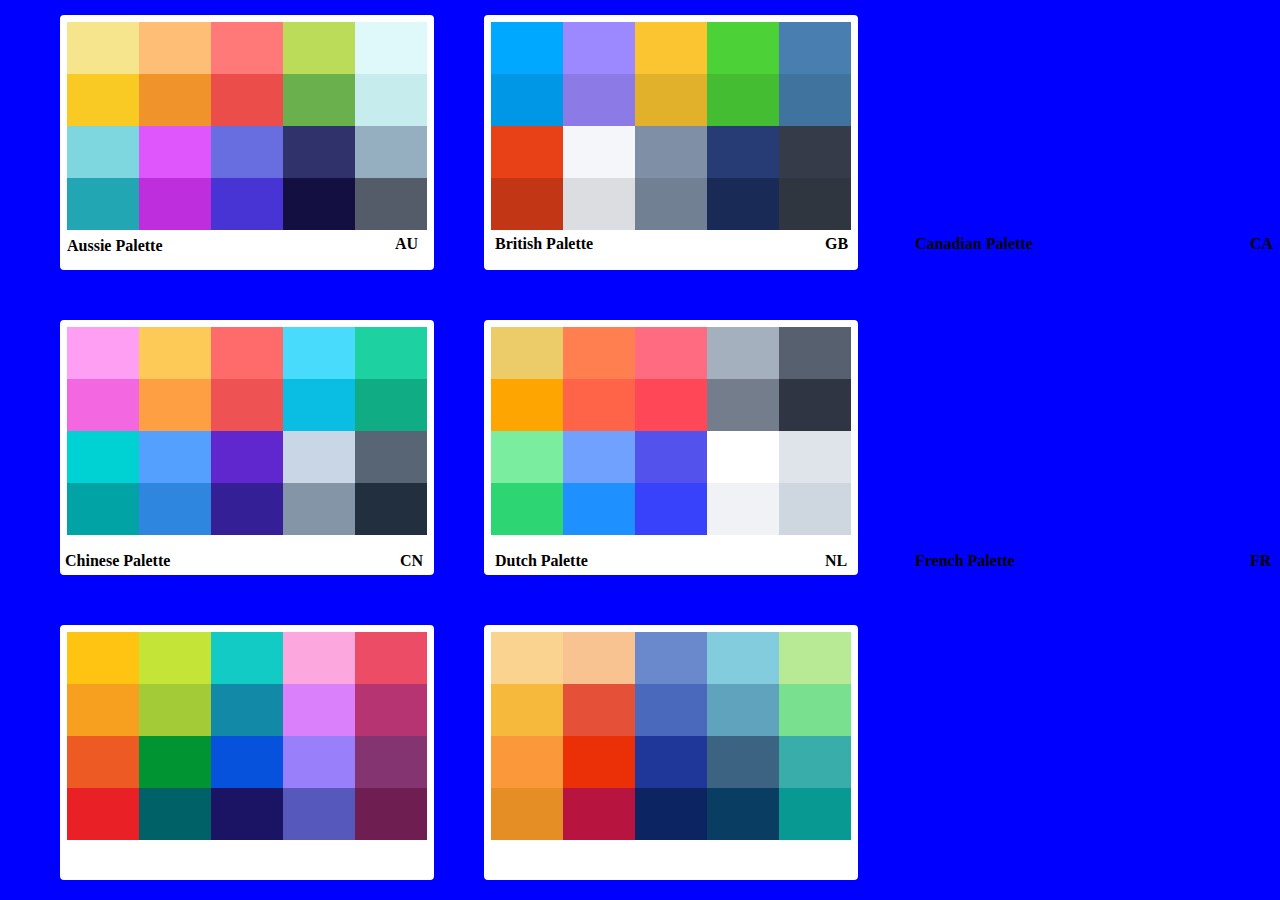
<file: index.html>
<!DOCTYPE html>
<html lang="en">

<head>
    <meta charset="UTF-8">
    <meta name="viewport" content="width=device-width, initial-scale=1.0">
    <title>Document</title>
    <link rel="stylesheet" href="style.css">
</head>

<body>
    <span class="A">Aussie Palette</span>
    <span class="a">AU</span>
    <span class="B">British Palette</span>
    <span class="b">GB</span>
    <span class="C">Canadian Palette</span>
    <span class="c">CA</span>
    <span class="D">Chinese Palette</span>
    <span class="d">CN</span>
    <span class="E">Dutch Palette</span>
    <span class="e">NL</span>
    <span class="F">French Palette</span>
    <span class="f">FR</span>
    <div class="main1">
        <a href="border.html">
            <div class="box1"></div>
        </a>
        <a href="border.html">
            <div class="box2"></div>
        </a>
        <a href="border.html">
            <div class="box3"></div>
        </a>
        <a href="border.html">
            <div class="box4"></div>
        </a>
        <a href="border.html">
            <div class="box5"></div>
        </a>
        <a href="border.html">
            <div class="box6"></div>
        </a>
        <a href="border.html">
            <div class="box7"></div>
        </a>
        <a href="border.html">
            <div class="box8"></div>
        </a>
        <a href="border.html">
            <div class="box9"></div>
        </a>
        <a href="border.html">
            <div class="box10"></div>
        </a>
        <a href="border.html">
            <div class="box11"></div>
        </a>
        <a href="border.html">
            <div class="box12"></div>
        </a>
        <a href="border.html">
            <div class="box13"></div>
        </a>
        <a href="border.html">
            <div class="box14"></div>
        </a>
        <a href="border.html">
            <div class="box15"></div>
        </a>
        <a href="border.html">
            <div class="box16"></div>
        </a>
        <a href="border.html">
            <div class="box17"></div>
        </a>
        <a href="border.html">
            <div class="box18"></div>
        </a>
        <a href="border.html">
            <div class="box19"></div>
        </a>
        <a href="border.html">
            <div class="box20"></div>
        </a>
    </div>

    <div class="main2">
        <a href="box2.html">
            <div class="box1"></div>
        </a>
        <a href="box2.html">
            <div class="box2"></div>
        </a>
        <a href="box2.html">
            <div class="box3"></div>
        </a>
        <a href="box2.html">
            <div class="box4"></div>
        </a>
        <a href="box2.html">
            <div class="box5"></div>
        </a>
        <a href="box2.html">
            <div class="box6"></div>
        </a>
        <a href="box2.html">
            <div class="box7"></div>
        </a>
        <a href="box2.html">
            <div class="box8"></div>
        </a>
        <a href="box2.html">
            <div class="box9"></div>
        </a>
        <a href="box2.html">
            <div class="box10"></div>
        </a>
        <a href="box2.html">
            <div class="box11"></div>
        </a>
        <a href="box2.html">
            <div class="box12"></div>
        </a>
        <a href="box2.html">
            <div class="box13"></div>
        </a>
        <a href="box2.html">
            <div class="box14"></div>
        </a>
        <a href="box2.html">
            <div class="box15"></div>
        </a>
        <a href="box2.html">
            <div class="box16"></div>
        </a>
        <a href="box2.html">
            <div class="box17"></div>
        </a>
        <a href="box2.html">
            <div class="box18"></div>
        </a>
        <a href="box2.html">
            <div class="box19"></div>
        </a>
        <a href="box2.html">
            <div class="box20"></div>
        </a>
    </div>
    <div class="main3">
        <a href="box3.html">
            <div class="box1"></div>
        </a>
        <a href="box3.html">
            <div class="box2"></div>
        </a>
        <a href="box3.html">
            <div class="box3"></div>
        </a>
        <a href="box3.html">
            <div class="box4"></div>
        </a>
        <a href="box3.html">
            <div class="box5"></div>
        </a>
        <a href="box3.html">
            <div class="box6"></div>
        </a>
        <a href="box3.html">
            <div class="box7"></div>
        </a>
        <a href="box3.html">
            <div class="box8"></div>
        </a>
        <a href="box3.html">
            <div class="box9"></div>
        </a>
        <a href="box3.html">
            <div class="box10"></div>
        </a>
        <a href="box3.html">
            <div class="box11"></div>
        </a>
        <a href="box3.html">
            <div class="box12"></div>
        </a>
        <a href="box3.html">
            <div class="box13"></div>
        </a>
        <a href="box3.html">
            <div class="box14"></div>
        </a>
        <a href="box3.html">
            <div class="box15"></div>
        </a>
        <a href="box3.html">
            <div class="box16"></div>
        </a>
        <a href="box3.html">
            <div class="box17"></div>
        </a>
        <a href="box3.html">
            <div class="box18"></div>
        </a>
        <a href="box3.html">
            <div class="box19"></div>
        </a>
        <a href="box3.html">
            <div class="box20"></div>
        </a>
    </div>
    <div class="main4">

        <a href="box4.html">
            <div class="box1"></div>
        </a>

        <a href="box4.html">
            <div class="box2"></div>
        </a>

        <a href="box4.html">
            <div class="box3"></div>
        </a>

        <a href="box4.html">
            <div class="box4"></div>
        </a>

        <a href="box4.html">
            <div class="box5"></div>
        </a>

        <a href="box4.html">
            <div class="box6"></div>
        </a>

        <a href="box4.html">
            <div class="box7"></div>
        </a>

        <a href="box4.html">
            <div class="box8"></div>
        </a>

        <a href="box4.html">
            <div class="box9"></div>
        </a>

        <a href="box4.html">
            <div class="box10"></div>
        </a>

        <a href="box4.html">
            <div class="box11"></div>
        </a>

        <a href="box4.html">
            <div class="box12"></div>
        </a>

        <a href="box4.html">
            <div class="box13"></div>
        </a>

        <a href="box4.html">
            <div class="box14"></div>
        </a>

        <a href="box4.html">
            <div class="box15"></div>
        </a>

        <a href="box4.html">
            <div class="box16"></div>
        </a>

        <a href="box4.html">
            <div class="box17"></div>
        </a>

        <a href="box4.html">
            <div class="box18"></div>
        </a>

        <a href="box4.html">
            <div class="box19"></div>
        </a>

        <a href="box4.html">
            <div class="box20"></div>
        </a>
    </div>
    <div class="main5">
        <a href="box5.html">
            <div class="box1"></div>
        </a>
        <a href="box5.html">
            <div class="box2"></div>
        </a>
        <a href="box5.html">
            <div class="box3"></div>
        </a>
        <a href="box5.html">
            <div class="box4"></div>
        </a>
        <a href="box5.html">
            <div class="box5"></div>
        </a>
        <a href="box5.html">
            <div class="box6"></div>
        </a>
        <a href="box5.html">
            <div class="box7"></div>
        </a>
        <a href="box5.html">
            <div class="box8"></div>
        </a>
        <a href="box5.html">
            <div class="box9"></div>
        </a>
        <a href="box5.html">
            <div class="box10"></div>
        </a>
        <a href="box5.html">
            <div class="box11"></div>
        </a>
        <a href="box5.html">
            <div class="box12"></div>
        </a>
        <a href="box5.html">
            <div class="box13"></div>
        </a>
        <a href="box5.html">
            <div class="box14"></div>
        </a>
        <a href="box5.html">
            <div class="box15"></div>
        </a>
        <a href="box5.html">
            <div class="box16"></div>
        </a>
        <a href="box5.html">
            <div class="box17"></div>
        </a>
        <a href="box5.html">
            <div class="box18"></div>
        </a>
        <a href="box5.html">
            <div class="box19"></div>
        </a>
        <a href="box5.html">
            <div class="box20"></div>
        </a>
    </div>
    <div class="main6">
        <a href="box6.html">
            <div class="box1"></div>
        </a>
        <a href="box6.html">
            <div class="box2"></div>
        </a>
        <a href="box6.html">
            <div class="box3"></div>
        </a>
        <a href="box6.html">
            <div class="box4"></div>
        </a>
        <a href="box6.html">
            <div class="box5"></div>
        </a>
        <a href="box6.html">
            <div class="box6"></div>
        </a>
        <a href="box6.html">
            <div class="box7"></div>
        </a>
        <a href="box6.html">
            <div class="box8"></div>
        </a>
        <a href="box6.html">
            <div class="box9"></div>
        </a>
        <a href="box6.html">
            <div class="box10"></div>
        </a>
        <a href="box6.html">
            <div class="box11"></div>
        </a>
        <a href="box6.html">
            <div class="box12"></div>
        </a>
        <a href="box6.html">
            <div class="box13"></div>
        </a>
        <a href="box6.html">
            <div class="box14"></div>
        </a>
        <a href="box6.html">
            <div class="box15"></div>
        </a>
        <a href="box6.html">
            <div class="box16"></div>
        </a>
        <a href="box6.html">
            <div class="box17"></div>
        </a>
        <a href="box6.html">
            <div class="box18"></div>
        </a>
        <a href="box6.html">
            <div class="box19"></div>
        </a>
        <a href="box6.html">
            <div class="box20"></div>
        </a>
    </div>
</body>

</html>
</file>
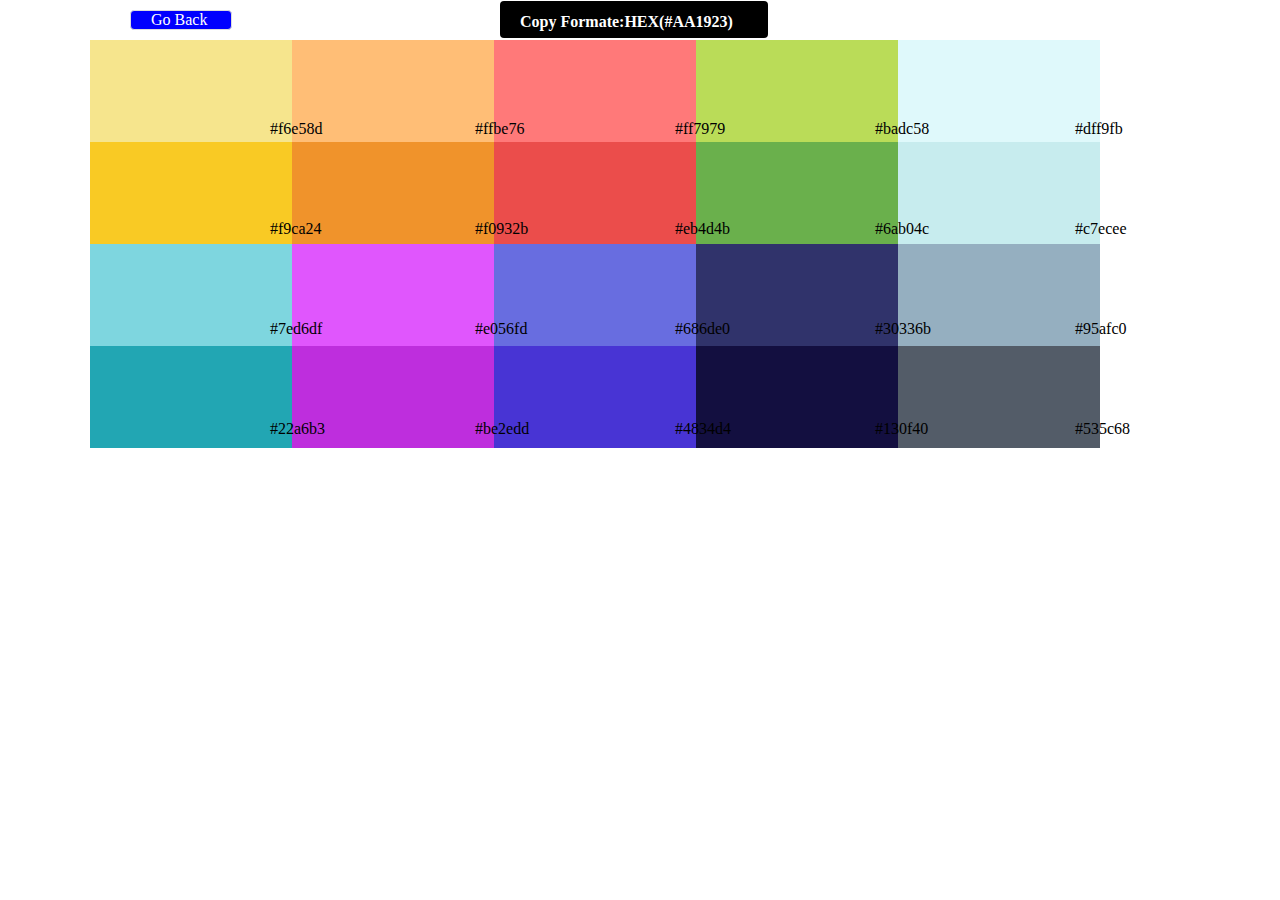
<file: border.html>
<!DOCTYPE html>
<html lang="en">

<head>
    <meta charset="UTF-8">
    <meta name="viewport" content="width=device-width, initial-scale=1.0">
    <title>Document</title>
    <link rel="stylesheet" href="border.css">

</head>

<body>
    <div class="main">
        <span>Copy Formate:HEX(#AA1923) <span>
    </div>
    <span class="h1">#f6e58d</span>
    <span class="h2">#ffbe76</span>
    <span class="h3">#ff7979 </span>
    <span class="h4">#badc58 </span>
    <span class="h5">#dff9fb</span>
    <span class="h6">#f9ca24 </span>
    <span class="h7">#f0932b</span>
    <span class="h8">#eb4d4b</span>
    <span class="h9">#6ab04c</span>
    <span class="h10">#c7ecee</span>
    <span class="h11">#7ed6df</span>
    <span class="h12">#e056fd </span>
    <span class="h13">#686de0</span>
    <span class="h14">#30336b </span>
    <span class="h15">#95afc0 </span>
    <span class="h16">#22a6b3</span>
    <span class="h17">#be2edd</span>
    <span class="h18">#4834d4 </span>
    <span class="h19">#130f40</span>
    <span class="h20">#535c68 </span>



























    <a href="index.html">Go Back</a>
    <div class="main1">
        <div class="A"></div>
        <div class="B"></div>
        <div class="C"></div>
        <div class="D"></div>
        <div class="E"></div>
        <div class="F"></div>
        <div class="G"></div>
        <div class="H"></div>
        <div class="I"></div>
        <div class="J"></div>
        <div class="K"></div>
        <div class="L"></div>
        <div class="M"></div>
        <div class="N"></div>
        <div class="O"></div>
        <div class="P"></div>
        <div class="Q"></div>
        <div class="R"></div>
        <div class="S"></div>
        <div class="T"></div>
    </div>



</body>

</html>
</file>
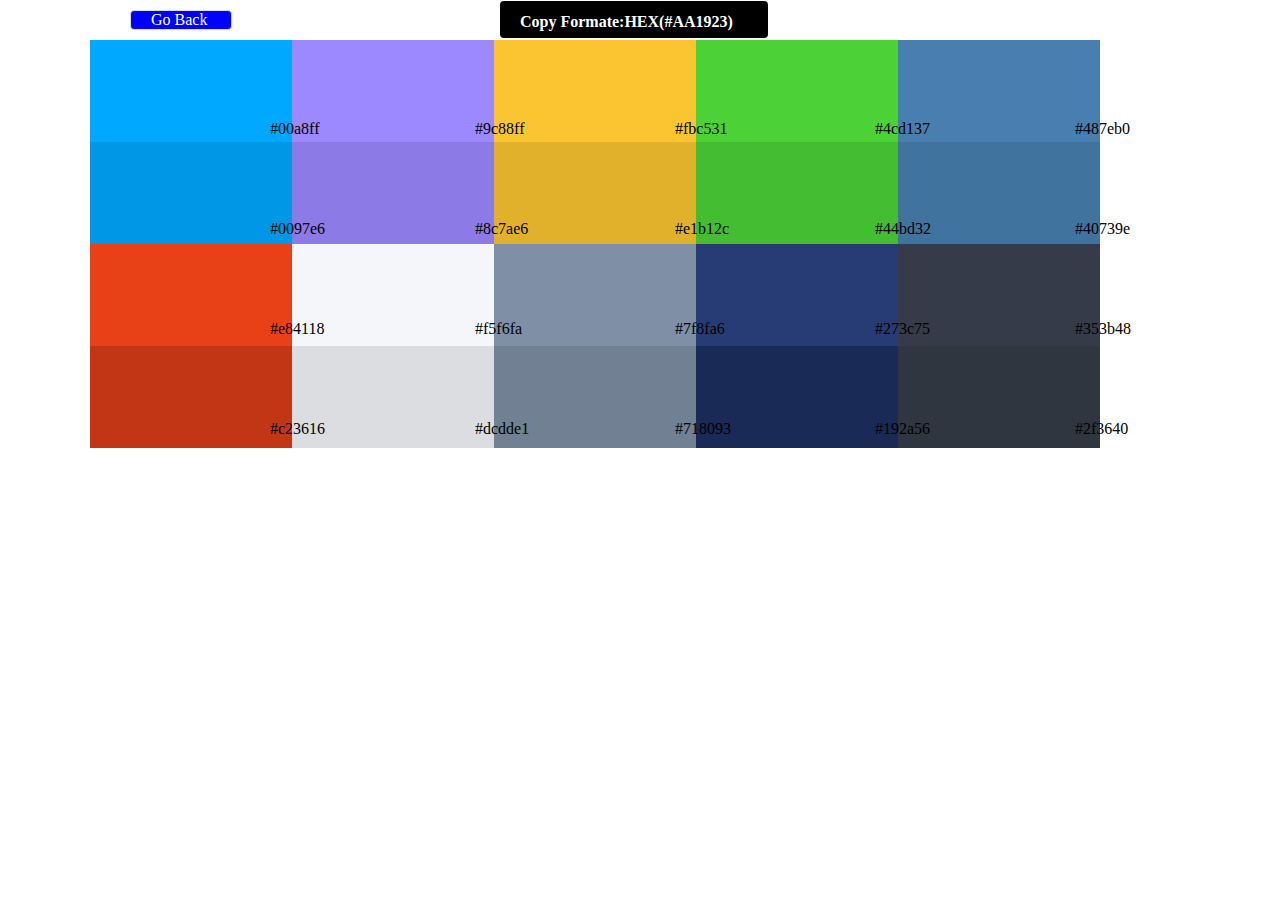
<file: box2.html>
<!DOCTYPE html>
<html lang="en">

<head>
    <meta charset="UTF-8">
    <meta name="viewport" content="width=device-width, initial-scale=1.0">
    <title>Document</title>
    <link rel="stylesheet" href="box2.css">
</head>

<body>

    <div class="main">
        <span>Copy Formate:HEX(#AA1923) <span>
    </div>



    <span class="h1"> #00a8ff</span>
    <span class="h2"> #9c88ff</span>
    <span class="h3"> #fbc531 </span>
    <span class="h4"> #4cd137 </span>
    <span class="h5">#487eb0 </span>
    <span class="h6"> #0097e6</span>
    <span class="h7"> #8c7ae6</span>
    <span class="h8"> #e1b12c</span>
    <span class="h9">#44bd32 </span>
    <span class="h10"> #40739e </span>
    <span class="h11"> #e84118</span>
    <span class="h12"> #f5f6fa </span>
    <span class="h13"> #7f8fa6</span>
    <span class="h14"> #273c75 </span>
    <span class="h15">#353b48 </span>
    <span class="h16">#c23616 </span>
    <span class="h17">#dcdde1 </span>
    <span class="h18">#718093 </span>
    <span class="h19">#192a56 </span>
    <span class="h20"> #2f3640 </span>



    <a href="index.html">Go Back</a>
    <div class="main1">
        <div class="A"></div>
        <div class="B"></div>
        <div class="C"></div>
        <div class="D"></div>
        <div class="E"></div>
        <div class="F"></div>
        <div class="G"></div>
        <div class="H"></div>
        <div class="I"></div>
        <div class="J"></div>
        <div class="K"></div>
        <div class="L"></div>
        <div class="M"></div>
        <div class="N"></div>
        <div class="O"></div>
        <div class="P"></div>
        <div class="Q"></div>
        <div class="R"></div>
        <div class="S"></div>
        <div class="T"></div>
    </div>


</body>

</html>
</file>
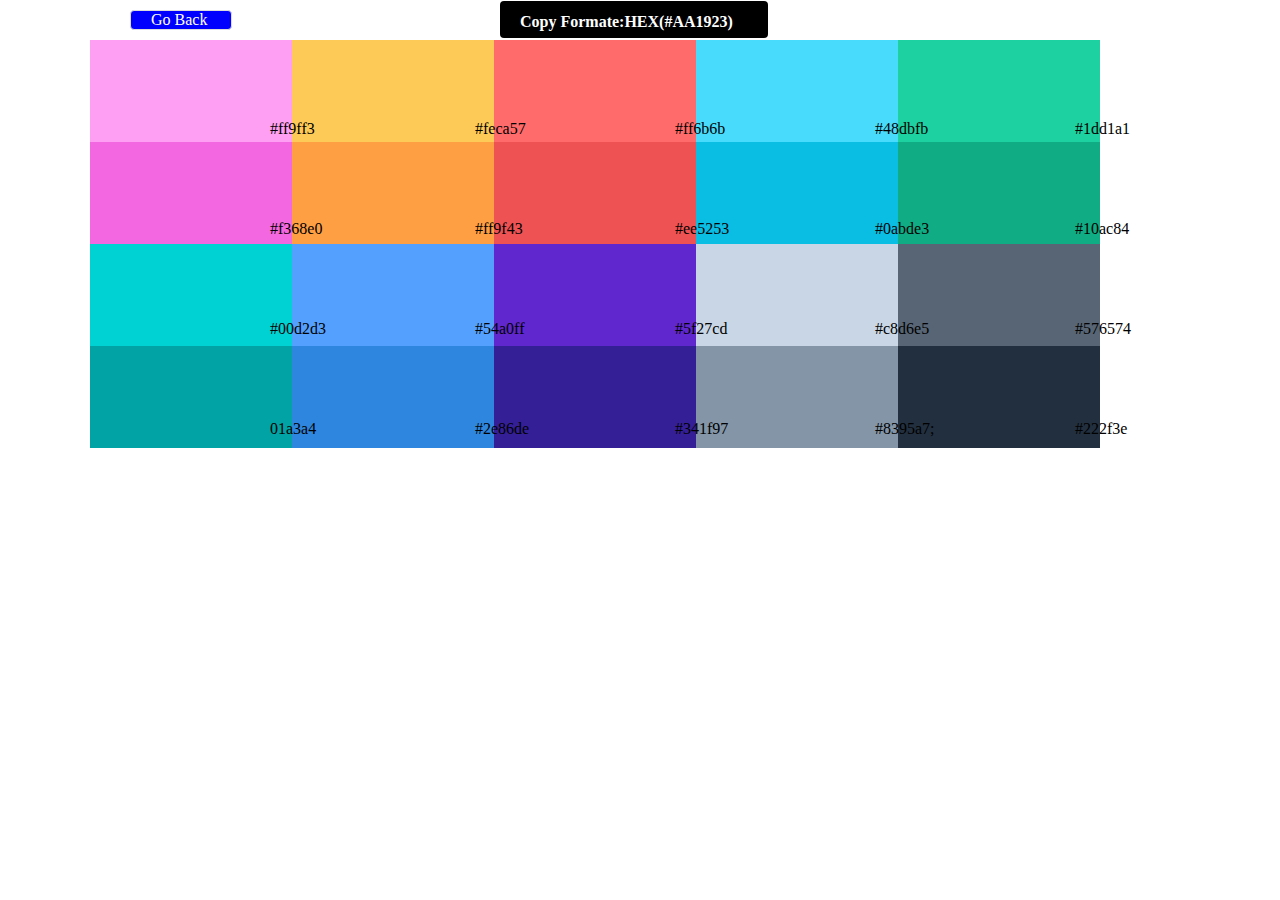
<file: box3.html>
<!DOCTYPE html>
<html lang="en">

<head>
    <meta charset="UTF-8">
    <meta name="viewport" content="width=device-width, initial-scale=1.0">
    <title>Document</title>
    <link rel="stylesheet" href="box3.css">
</head>

<body>
    <div class="main">
        <span>Copy Formate:HEX(#AA1923) <span>
    </div>



    <span class="h1"> #ff9ff3</span>
    <span class="h2">#feca57 </span>
    <span class="h3">#ff6b6b </span>
    <span class="h4"> #48dbfb </span>
    <span class="h5">#1dd1a1 </span>
    <span class="h6">#f368e0 </span>
    <span class="h7">#ff9f43 </span>
    <span class="h8"> #ee5253 </span>
    <span class="h9"> #0abde3</span>
    <span class="h10"> #10ac84</span>
    <span class="h11">#00d2d3 </span>
    <span class="h12"> #54a0ff </span>
    <span class="h13">#5f27cd </span>
    <span class="h14"> #c8d6e5 </span>
    <span class="h15"> #576574 </span>
    <span class="h16">01a3a4 </span>
    <span class="h17">#2e86de </span>
    <span class="h18">#341f97 </span>
    <span class="h19"> #8395a7;</span>
    <span class="h20"> #222f3e</span>


    <a href="index.html">Go Back</a>
    <div class="main1">
        <div class="A"></div>
        <div class="B"></div>
        <div class="C"></div>
        <div class="D"></div>
        <div class="E"></div>
        <div class="F"></div>
        <div class="G"></div>
        <div class="H"></div>
        <div class="I"></div>
        <div class="J"></div>
        <div class="K"></div>
        <div class="L"></div>
        <div class="M"></div>
        <div class="N"></div>
        <div class="O"></div>
        <div class="P"></div>
        <div class="Q"></div>
        <div class="R"></div>
        <div class="S"></div>
        <div class="T"></div>
    </div>

</body>

</html>
</file>
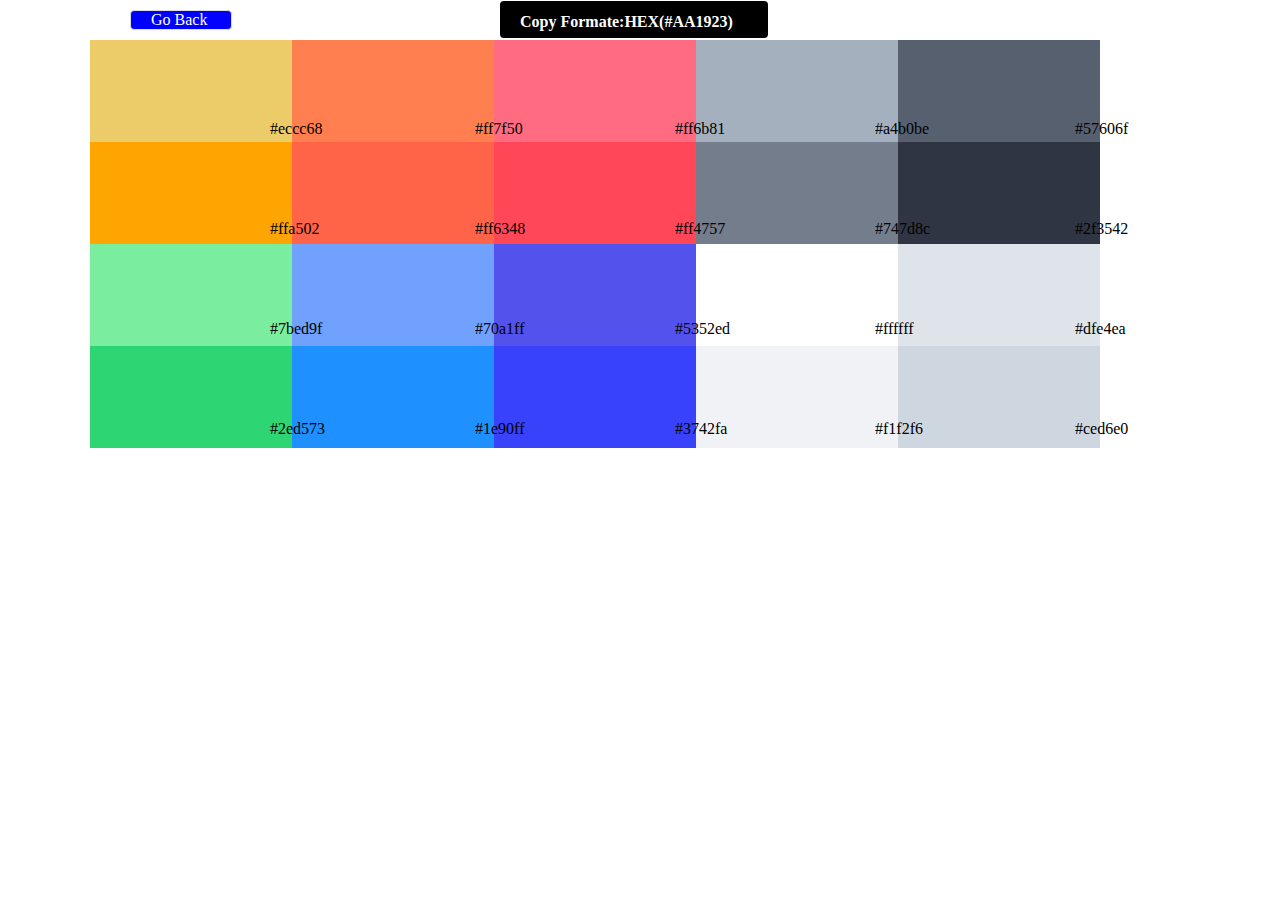
<file: box4.html>
<!DOCTYPE html>
<html lang="en">

<head>
    <meta charset="UTF-8">
    <meta name="viewport" content="width=device-width, initial-scale=1.0">
    <title>Document</title>
    <link rel="stylesheet" href="box4.css">
</head>

<body>
    <div class="main">
        <span>Copy Formate:HEX(#AA1923) <span>
    </div>


    <span class="h1">#eccc68 </span>
    <span class="h2"> #ff7f50</span>
    <span class="h3"> #ff6b81 </span>
    <span class="h4">#a4b0be </span>
    <span class="h5">#57606f </span>
    <span class="h6">#ffa502 </span>
    <span class="h7"> #ff6348</span>
    <span class="h8"> #ff4757</span>
    <span class="h9">#747d8c </span>
    <span class="h10"> #2f3542</span>
    <span class="h11">#7bed9f </span>
    <span class="h12"> #70a1ff </span>
    <span class="h13"> #5352ed</span>
    <span class="h14"> #ffffff </span>
    <span class="h15"> #dfe4ea </span>
    <span class="h16">#2ed573 </span>
    <span class="h17">#1e90ff </span>
    <span class="h18">#3742fa </span>
    <span class="h19">#f1f2f6 </span>
    <span class="h20"> #ced6e0 </span>






    <a href="index.html">Go Back</a>
    <div class="main1">
        <div class="A"></div>
        <div class="B"></div>
        <div class="C"></div>
        <div class="D"></div>
        <div class="E"></div>
        <div class="F"></div>
        <div class="G"></div>
        <div class="H"></div>
        <div class="I"></div>
        <div class="J"></div>
        <div class="K"></div>
        <div class="L"></div>
        <div class="M"></div>
        <div class="N"></div>
        <div class="O"></div>
        <div class="P"></div>
        <div class="Q"></div>
        <div class="R"></div>
        <div class="S"></div>
        <div class="T"></div>
    </div>

</body>

</html>
</file>
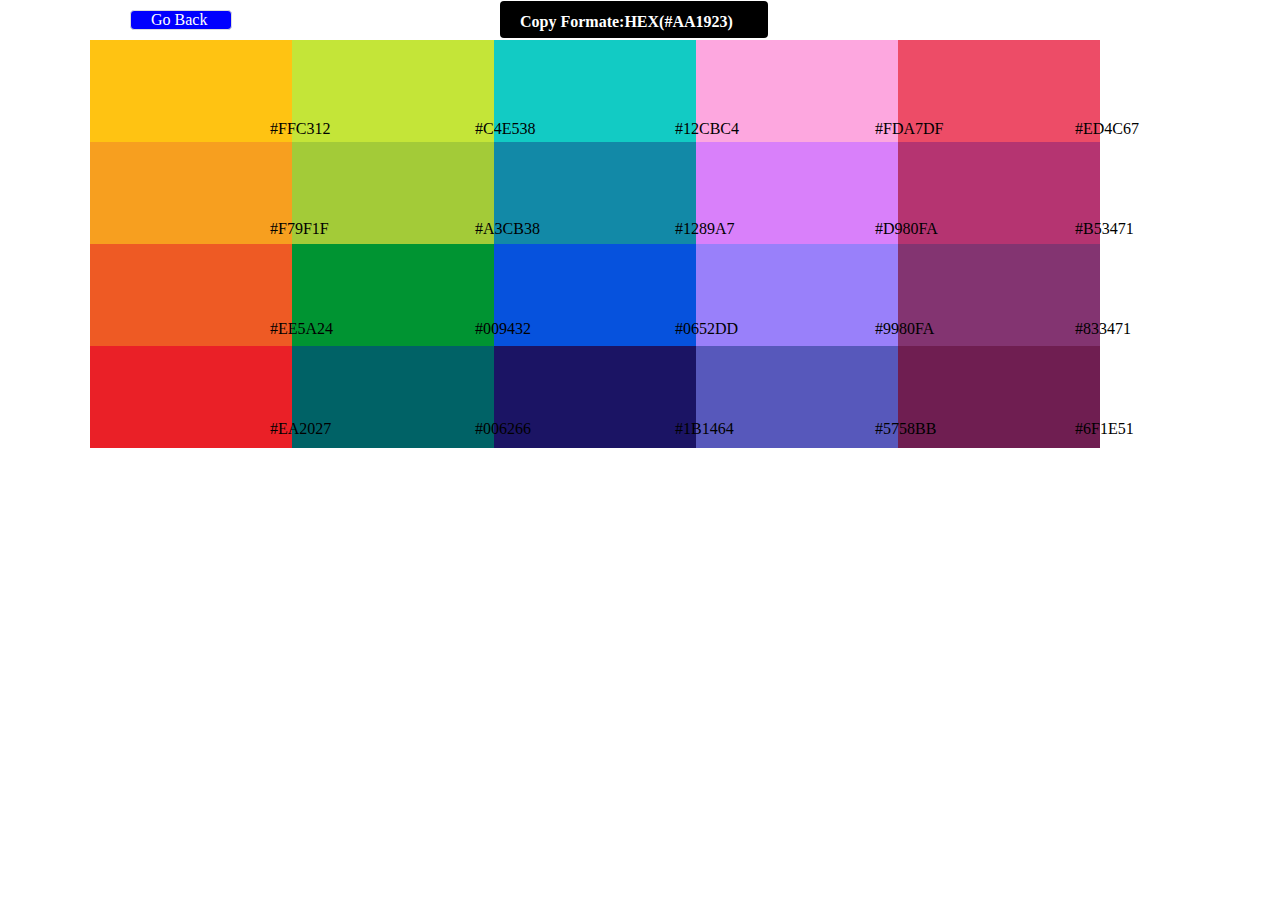
<file: box5.html>
<!DOCTYPE html>
<html lang="en">

<head>
    <meta charset="UTF-8">
    <meta name="viewport" content="width=device-width, initial-scale=1.0">
    <title>Document</title>
    <link rel="stylesheet" href="box5.css">
</head>

<body>
    <div class="main">
        <span>Copy Formate:HEX(#AA1923) <span>
    </div>




    <span class="h1"> #FFC312</span>
    <span class="h2">#C4E538 </span>
    <span class="h3">#12CBC4 </span>
    <span class="h4">#FDA7DF </span>
    <span class="h5">#ED4C67 </span>
    <span class="h6">#F79F1F </span>
    <span class="h7"> #A3CB38</span>
    <span class="h8">#1289A7 </span>
    <span class="h9"> #D980FA</span>
    <span class="h10">#B53471 </span>
    <span class="h11">#EE5A24 </span>
    <span class="h12">#009432 </span>
    <span class="h13">#0652DD </span>
    <span class="h14">#9980FA </span>
    <span class="h15"> #833471 </span>
    <span class="h16"> #EA2027</span>
    <span class="h17">#006266 </span>
    <span class="h18">#1B1464 </span>
    <span class="h19"> #5758BB</span>
    <span class="h20">#6F1E51 </span>



    <a href="index.html">Go Back</a>
    <div class="main1">
        <div class="A"></div>
        <div class="B"></div>
        <div class="C"></div>
        <div class="D"></div>
        <div class="E"></div>
        <div class="F"></div>
        <div class="G"></div>
        <div class="H"></div>
        <div class="I"></div>
        <div class="J"></div>
        <div class="K"></div>
        <div class="L"></div>
        <div class="M"></div>
        <div class="N"></div>
        <div class="O"></div>
        <div class="P"></div>
        <div class="Q"></div>
        <div class="R"></div>
        <div class="S"></div>
        <div class="T"></div>
    </div>
</body>

</html>
</file>
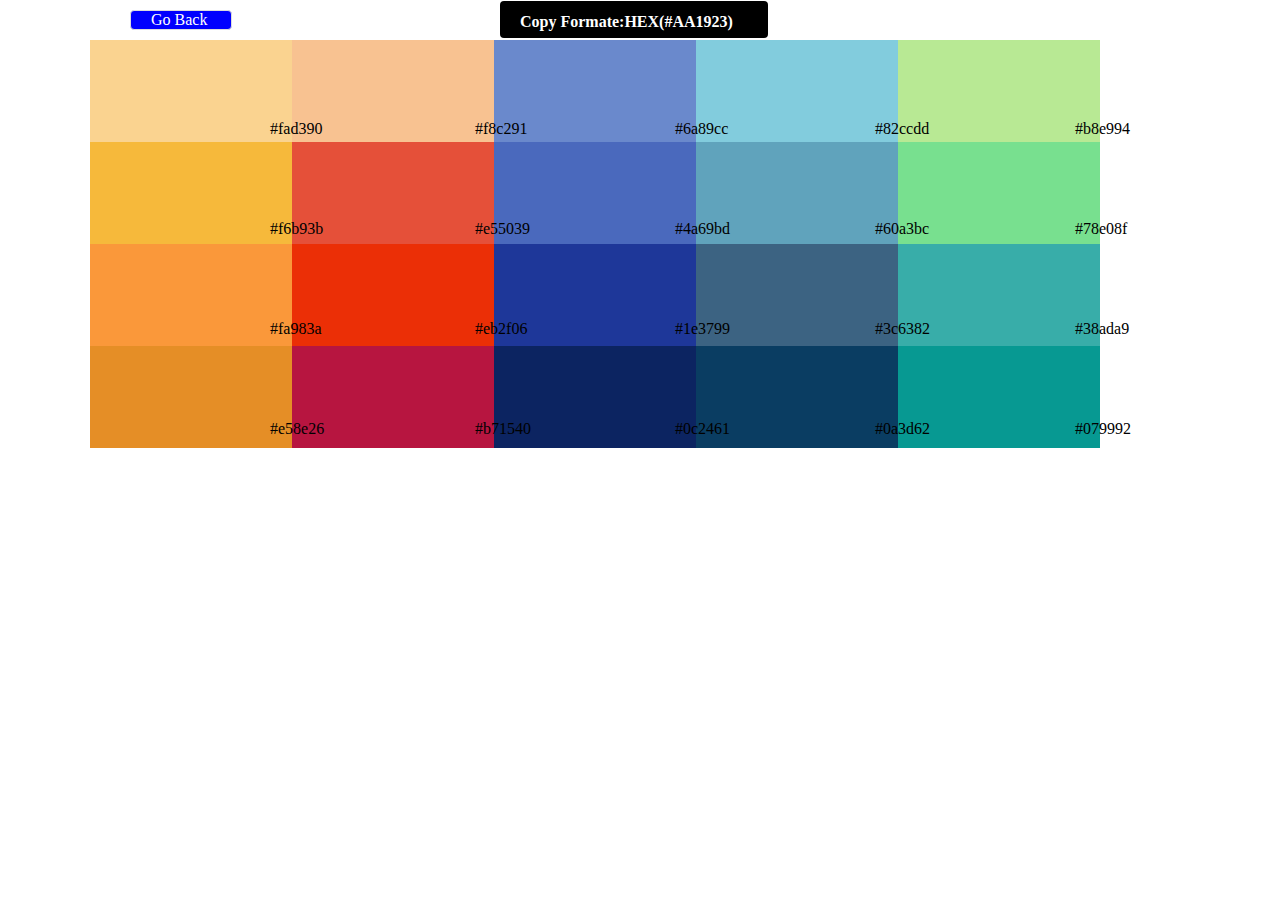
<file: box6.html>
<!DOCTYPE html>
<html lang="en">

<head>
    <meta charset="UTF-8">
    <meta name="viewport" content="width=device-width, initial-scale=1.0">
    <title>Document</title>
    <link rel="stylesheet" href="box6.css">
</head>

<body>
    <div class="main">
        <span>Copy Formate:HEX(#AA1923) <span>
    </div>




    <span class="h1">#fad390 </span>
    <span class="h2">#f8c291 </span>
    <span class="h3"> #6a89cc </span>
    <span class="h4"> #82ccdd </span>
    <span class="h5">#b8e994 </span>
    <span class="h6">#f6b93b </span>
    <span class="h7">#e55039 </span>
    <span class="h8">#4a69bd </span>
    <span class="h9">#60a3bc </span>
    <span class="h10"> #78e08f</span>
    <span class="h11">#fa983a </span>
    <span class="h12">#eb2f06 </span>
    <span class="h13"> #1e3799</span>
    <span class="h14"> #3c6382 </span>
    <span class="h15">#38ada9 </span>
    <span class="h16"> #e58e26</span>
    <span class="h17">#b71540 </span>
    <span class="h18">#0c2461 </span>
    <span class="h19">#0a3d62 </span>
    <span class="h20">#079992 </span>




    <a href="index.html">Go Back</a>
    <div class="main1">
        <div class="A"></div>
        <div class="B"></div>
        <div class="C"></div>
        <div class="D"></div>
        <div class="E"></div>
        <div class="F"></div>
        <div class="G"></div>
        <div class="H"></div>
        <div class="I"></div>
        <div class="J"></div>
        <div class="K"></div>
        <div class="L"></div>
        <div class="M"></div>
        <div class="N"></div>
        <div class="O"></div>
        <div class="P"></div>
        <div class="Q"></div>
        <div class="R"></div>
        <div class="S"></div>
        <div class="T"></div>
    </div>

</body>

</html>
</file>
<file: style.css>
body {
    background-color: blue;
    display: flex;
    flex-wrap: wrap;
    gap: 50px;
    margin-left: 60px;
    margin-top: 15px;

    .A {
        position: absolute;
        top: 230px;
        padding: 7px;
        font-weight: bold;
    }

    .a {
        position: absolute;
        top: 230px;
        padding: 5px;
        left: 390px;
        font-weight: bold;
    }

    .B {
        position: absolute;
        top: 230px;
        padding: 5px;
        left: 490px;
        font-weight: bold;

    }

    .b {
        position: absolute;
        top: 230px;
        padding: 5px;
        left: 820px;
        font-weight: bold;

    }

    .C {
        position: absolute;
        top: 230px;
        padding: 5px;
        left: 910px;
        font-weight: bold;

    }

    .c {
        position: absolute;
        top: 230px;
        padding: 5px;
        left: 1245px;
        font-weight: bold;

    }

    .D {
        position: absolute;
        top: 547px;
        padding: 5px;
        left: 60px;
        font-weight: bold;

    }

    .d {
        position: absolute;
        top: 547px;
        padding: 5px;
        left: 395px;
        font-weight: bold;


    }

    .E {
        position: absolute;
        top: 547px;
        padding: 5px;
        left: 490px;
        font-weight: bold;

    }

    .e {
        position: absolute;
        top: 547px;
        padding: 5px;
        left: 820px;
        font-weight: bold;

    }

    .F {
        position: absolute;
        top: 547px;
        padding: 5px;
        left: 910px;
        font-weight: bold;

    }

    .f {
        position: absolute;
        top: 547px;
        padding: 5px;
        left: 1245px;
        font-weight: bold;

    }


}

.main1 {
    width: 360px;




    border-top: 7px solid white;
    border-left: 7px solid white;
    border-right: 7px solid white;
    border-bottom: 40px solid white;
    border-radius: 4px;
    display: flex;
    flex-wrap: wrap;

    .box1 {
        width: 70px;
        height: 50px;
        background-color: #f6e58d;
        border: 1px solid #f6e58d;

    }

    .box2 {
        width: 70px;
        height: 50px;
        background-color: #ffbe76;
        border: 1px solid #ffbe76;
    }

    .box3 {
        width: 70px;
        height: 50px;
        background-color: #ff7979;
        border: 1px solid #ff7979;
    }

    .box4 {
        width: 70px;
        height: 50px;
        background-color: #badc58;
        border: 1px solid #badc58;
    }

    .box5 {
        width: 70px;
        height: 50px;
        background-color: #dff9fb;
        border: 1px solid #dff9fb;
    }

    .box6 {
        width: 70px;
        height: 50px;
        background-color: #f9ca24;
        border: 1px solid #f9ca24;

    }

    .box7 {
        width: 70px;
        height: 50px;
        background-color: #f0932b;
        border: 1px solid #f0932b;
    }

    .box8 {
        width: 70px;
        height: 50px;
        background-color: #eb4d4b;
        border: 1px solid #eb4d4b;
    }

    .box9 {
        width: 70px;
        height: 50px;
        background-color: #6ab04c;
        border: 1px solid #6ab04c;
    }

    .box10 {
        width: 70px;
        height: 50px;
        background-color: #c7ecee;
        border: 1px solid #c7ecee;
    }

    .box11 {
        width: 70px;
        height: 50px;
        background-color: #7ed6df;
        border: 1px solid #7ed6df;
    }

    .box12 {
        width: 70px;
        height: 50px;
        background-color: #e056fd;
        border: 1px solid #e056fd;
    }

    .box13 {
        width: 70px;
        height: 50px;
        background-color: #686de0;
        border: 1px solid #686de0;
    }

    .box14 {
        width: 70px;
        height: 50px;
        background-color: #30336b;
        border: 1px solid #30336b;


    }

    .box15 {
        width: 70px;
        height: 50px;
        background-color: #95afc0;
        border: 1px solid #95afc0;
    }

    .box16 {
        width: 70px;
        height: 50px;
        background-color: #22a6b3;
        border: 1px solid #22a6b3;

    }

    .box17 {
        width: 70px;
        height: 50px;
        background-color: #be2edd;
        border: 1px solid #be2edd;
    }

    .box18 {
        width: 70px;
        height: 50px;
        background-color: #4834d4;
        border: 1px solid #4834d4;

    }

    .box19 {
        width: 70px;
        height: 50px;
        background-color: #130f40;
        border: 1px solid #130f40;

    }

    .box20 {
        width: 70px;
        height: 50px;
        background-color: #535c68;
        border: 1px solid #535c68;
    }



}

.main2 {
    width: 360px;

    border-top: 7px solid white;
    border-left: 7px solid white;
    border-right: 7px solid white;
    border-bottom: 40px solid white;
    border-radius: 4px;
    display: flex;
    flex-wrap: wrap;

    .box1 {
        width: 70px;
        height: 50px;
        background-color: #00a8ff;
        border: 1px solid #00a8ff;

    }

    .box2 {
        width: 70px;
        height: 50px;
        background-color: #9c88ff;
        border: 1px solid #9c88ff;
    }

    .box3 {
        width: 70px;
        height: 50px;
        background-color: #fbc531;
        border: 1px solid #fbc531;
    }

    .box4 {
        width: 70px;
        height: 50px;
        background-color: #4cd137;
        border: 1px solid #4cd137;
    }

    .box5 {
        width: 70px;
        height: 50px;
        background-color: #487eb0;
        border: 1px solid #487eb0;
    }

    .box6 {
        width: 70px;
        height: 50px;
        background-color: #0097e6;
        border: 1px solid #0097e6;

    }

    .box7 {
        width: 70px;
        height: 50px;
        background-color: #8c7ae6;
        border: 1px solid #8c7ae6;
    }

    .box8 {
        width: 70px;
        height: 50px;
        background-color: #e1b12c;
        border: 1px solid #e1b12c;
    }

    .box9 {
        width: 70px;
        height: 50px;
        background-color: #44bd32;
        border: 1px solid #44bd32;
    }

    .box10 {
        width: 70px;
        height: 50px;
        background-color: #40739e;
        border: 1px solid #40739e;
    }

    .box11 {
        width: 70px;
        height: 50px;
        background-color: #e84118;
        border: 1px solid #e84118;
    }

    .box12 {
        width: 70px;
        height: 50px;
        background-color: #f5f6fa;
        border: 1px solid #f5f6fa;
    }

    .box13 {
        width: 70px;
        height: 50px;
        background-color: #7f8fa6;
        border: 1px solid #7f8fa6;
    }

    .box14 {
        width: 70px;
        height: 50px;
        background-color: #273c75;
        border: 1px solid #273c75;
    }

    .box15 {
        width: 70px;
        height: 50px;
        background-color: #353b48;
        border: 1px solid #353b48;
    }

    .box16 {
        width: 70px;
        height: 50px;
        background-color: #c23616;
        border: 1px solid #c23616;

    }

    .box17 {
        width: 70px;
        height: 50px;
        background-color: #dcdde1;
        border: 1px solid #dcdde1;
    }

    .box18 {
        width: 70px;
        height: 50px;
        background-color: #718093;
        border: 1px solid #718093;

    }

    .box19 {
        width: 70px;
        height: 50px;
        background-color: #192a56;
        border: 1px solid #192a56;

    }

    .box20 {
        width: 70px;
        height: 50px;
        background-color: #2f3640;
        border: 1px solid #2f3640;
    }



}

.main3 {
    width: 360px;

    border-top: 7px solid white;
    border-left: 7px solid white;
    border-right: 7px solid white;
    border-bottom: 40px solid white;
    border-radius: 4px;
    display: flex;
    flex-wrap: wrap;

    .box1 {
        width: 70px;
        height: 50px;
        background-color: #ff9ff3;
        border: 1px solid #ff9ff3;

    }

    .box2 {
        width: 70px;
        height: 50px;
        background-color: #feca57;
        border: 1px solid #feca57;
    }

    .box3 {
        width: 70px;
        height: 50px;
        background-color: #ff6b6b;
        border: 1px solid #ff6b6b;
    }

    .box4 {
        width: 70px;
        height: 50px;
        background-color: #48dbfb;
        border: 1px solid #48dbfb;
    }

    .box5 {
        width: 70px;
        height: 50px;
        background-color: #1dd1a1;
        border: 1px solid #1dd1a1;
    }

    .box6 {
        width: 70px;
        height: 50px;
        background-color: #f368e0;
        border: 1px solid #f368e0;

    }

    .box7 {
        width: 70px;
        height: 50px;
        background-color: #ff9f43;
        border: 1px solid #ff9f43;
    }

    .box8 {
        width: 70px;
        height: 50px;
        background-color: #ee5253;
        border: 1px solid #ee5253;
    }

    .box9 {
        width: 70px;
        height: 50px;
        background-color: #0abde3;
        border: 1px solid #0abde3;
    }

    .box10 {
        width: 70px;
        height: 50px;
        background-color: #10ac84;
        border: 1px solid #10ac84;
    }

    .box11 {
        width: 70px;
        height: 50px;
        background-color: #00d2d3;
        border: 1px solid #00d2d3;
    }

    .box12 {
        width: 70px;
        height: 50px;
        background-color: #54a0ff;
        border: 1px solid #54a0ff;
    }

    .box13 {
        width: 70px;
        height: 50px;
        background-color: #5f27cd;
        border: 1px solid #5f27cd;
    }

    .box14 {
        width: 70px;
        height: 50px;
        background-color: #c8d6e5;
        border: 1px solid #c8d6e5;
    }

    .box15 {
        width: 70px;
        height: 50px;
        background-color: #576574;
        border: 1px solid #576574;
    }

    .box16 {
        width: 70px;
        height: 50px;
        background-color: #01a3a4;
        border: 1px solid #01a3a4;

    }

    .box17 {
        width: 70px;
        height: 50px;
        background-color: #2e86de;
        border: 1px solid #2e86de;
    }

    .box18 {
        width: 70px;
        height: 50px;
        background-color: #341f97;
        border: 1px solid #341f97;

    }

    .box19 {
        width: 70px;
        height: 50px;
        background-color: #8395a7;
        border: 1px solid #8395a7;

    }

    .box20 {
        width: 70px;
        height: 50px;
        background-color: #222f3e;
        border: 1px solid #222f3e;
    }



}

.main4 {
    width: 360px;

    border-top: 7px solid white;
    border-left: 7px solid white;
    border-right: 7px solid white;
    border-bottom: 40px solid white;
    border-radius: 4px;
    display: flex;
    flex-wrap: wrap;

    .box1 {
        width: 70px;
        height: 50px;
        background-color: #eccc68;
        border: 1px solid #eccc68;

    }

    .box2 {
        width: 70px;
        height: 50px;
        background-color: #ff7f50;
        border: 1px solid #ff7f50;
    }

    .box3 {
        width: 70px;
        height: 50px;
        background-color: #ff6b81;
        border: 1px solid #ff6b81;
    }

    .box4 {
        width: 70px;
        height: 50px;
        background-color: #a4b0be;
        border: 1px solid #a4b0be;
    }

    .box5 {
        width: 70px;
        height: 50px;
        background-color: #57606f;
        border: 1px solid #57606f;
    }

    .box6 {
        width: 70px;
        height: 50px;
        background-color: #ffa502;
        border: 1px solid #ffa502;

    }

    .box7 {
        width: 70px;
        height: 50px;
        background-color: #ff6348;
        border: 1px solid #ff6348;
    }

    .box8 {
        width: 70px;
        height: 50px;
        background-color: #ff4757;
        border: 1px solid #ff4757;
    }

    .box9 {
        width: 70px;
        height: 50px;
        background-color: #747d8c;
        border: 1px solid #747d8c;
    }

    .box10 {
        width: 70px;
        height: 50px;
        background-color: #2f3542;
        border: 1px solid #2f3542;
    }

    .box11 {
        width: 70px;
        height: 50px;
        background-color: #7bed9f;
        border: 1px solid #7bed9f;
    }

    .box12 {
        width: 70px;
        height: 50px;
        background-color: #70a1ff;
        border: 1px solid #70a1ff;
    }

    .box13 {
        width: 70px;
        height: 50px;
        background-color: #5352ed;
        border: 1px solid #5352ed;
    }

    .box14 {
        width: 70px;
        height: 50px;
        background-color: #ffffff;
        border: 1px solid #ffffff;
    }

    .box15 {
        width: 70px;
        height: 50px;
        background-color: #dfe4ea;
        border: 1px solid #dfe4ea;
    }

    .box16 {
        width: 70px;
        height: 50px;
        background-color: #2ed573;
        border: 1px solid #2ed573;

    }

    .box17 {
        width: 70px;
        height: 50px;
        background-color: #1e90ff;
        border: 1px solid #1e90ff;
    }

    .box18 {
        width: 70px;
        height: 50px;
        background-color: #3742fa;
        border: 1px solid #3742fa;

    }

    .box19 {
        width: 70px;
        height: 50px;
        background-color: #f1f2f6;
        border: 1px solid #f1f2f6;

    }

    .box20 {
        width: 70px;
        height: 50px;
        background-color: #ced6e0;
        border: 1px solid #ced6e0;
    }



}

.main5 {
    width: 360px;

    border-top: 7px solid white;
    border-left: 7px solid white;
    border-right: 7px solid white;
    border-bottom: 40px solid white;
    border-radius: 4px;
    display: flex;
    flex-wrap: wrap;

    .box1 {
        width: 70px;
        height: 50px;
        background-color: #FFC312;
        border: 1px solid #FFC312;

    }

    .box2 {
        width: 70px;
        height: 50px;
        background-color: #C4E538;
        border: 1px solid #C4E538;
    }

    .box3 {
        width: 70px;
        height: 50px;
        background-color: #12CBC4;
        border: 1px solid #12CBC4;
    }

    .box4 {
        width: 70px;
        height: 50px;
        background-color: #FDA7DF;
        border: 1px solid #FDA7DF;
    }

    .box5 {
        width: 70px;
        height: 50px;
        background-color: #ED4C67;
        border: 1px solid #ED4C67;
    }

    .box6 {
        width: 70px;
        height: 50px;
        background-color: #F79F1F;
        border: 1px solid #F79F1F;

    }

    .box7 {
        width: 70px;
        height: 50px;
        background-color: #A3CB38;
        border: 1px solid #A3CB38;
    }

    .box8 {
        width: 70px;
        height: 50px;
        background-color: #1289A7;
        border: 1px solid #1289A7;
    }

    .box9 {
        width: 70px;
        height: 50px;
        background-color: #D980FA;
        border: 1px solid #D980FA;
    }

    .box10 {
        width: 70px;
        height: 50px;
        background-color: #B53471;
        border: 1px solid #B53471;
    }

    .box11 {
        width: 70px;
        height: 50px;
        background-color: #EE5A24;
        border: 1px solid #EE5A24;
    }

    .box12 {
        width: 70px;
        height: 50px;
        background-color: #009432;
        border: 1px solid #009432;
    }

    .box13 {
        width: 70px;
        height: 50px;
        background-color: #0652DD;
        border: 1px solid #0652DD;
    }

    .box14 {
        width: 70px;
        height: 50px;
        background-color: #9980FA;
        border: 1px solid #9980FA;
    }

    .box15 {
        width: 70px;
        height: 50px;
        background-color: #833471;
        border: 1px solid #833471;
    }

    .box16 {
        width: 70px;
        height: 50px;
        background-color: #EA2027;
        border: 1px solid #EA2027;

    }

    .box17 {
        width: 70px;
        height: 50px;
        background-color: #006266;
        border: 1px solid #006266;
    }

    .box18 {
        width: 70px;
        height: 50px;
        background-color: #1B1464;
        border: 1px solid #1B1464;

    }

    .box19 {
        width: 70px;
        height: 50px;
        background-color: #5758BB;
        border: 1px solid #5758BB;

    }

    .box20 {
        width: 70px;
        height: 50px;
        background-color: #6F1E51;
        border: 1px solid #6F1E51;
    }



}

.main6 {
    width: 360px;

    border-top: 7px solid white;
    border-left: 7px solid white;
    border-right: 7px solid white;
    border-bottom: 40px solid white;
    border-radius: 4px;
    display: flex;
    flex-wrap: wrap;

    .box1 {
        width: 70px;
        height: 50px;
        background-color: #fad390;
        border: 1px solid #fad390;

    }

    .box2 {
        width: 70px;
        height: 50px;
        background-color: #f8c291;
        border: 1px solid #f8c291;
    }

    .box3 {
        width: 70px;
        height: 50px;
        background-color: #6a89cc;
        border: 1px solid #6a89cc;
    }

    .box4 {
        width: 70px;
        height: 50px;
        background-color: #82ccdd;
        border: 1px solid #82ccdd;
    }

    .box5 {
        width: 70px;
        height: 50px;
        background-color: #b8e994;
        ;
        border: 1px solid #b8e994;
        ;
    }

    .box6 {
        width: 70px;
        height: 50px;
        background-color: #f6b93b;
        border: 1px solid #f6b93b;

    }

    .box7 {
        width: 70px;
        height: 50px;
        background-color: #e55039;
        border: 1px solid #e55039;
    }

    .box8 {
        width: 70px;
        height: 50px;
        background-color: #4a69bd;
        border: 1px solid #4a69bd;
    }

    .box9 {
        width: 70px;
        height: 50px;
        background-color: #60a3bc;
        border: 1px solid #60a3bc;
    }

    .box10 {
        width: 70px;
        height: 50px;
        background-color: #78e08f;
        border: 1px solid #78e08f;
    }

    .box11 {
        width: 70px;
        height: 50px;
        background-color: #fa983a;
        border: 1px solid #fa983a;
    }

    .box12 {
        width: 70px;
        height: 50px;
        background-color: #eb2f06;
        border: 1px solid #eb2f06;
    }

    .box13 {
        width: 70px;
        height: 50px;
        background-color: #1e3799;
        border: 1px solid #1e3799;
    }

    .box14 {
        width: 70px;
        height: 50px;
        background-color: #3c6382;
        border: 1px solid #3c6382;
    }

    .box15 {
        width: 70px;
        height: 50px;
        background-color: #38ada9;
        border: 1px solid #38ada9;
    }

    .box16 {
        width: 70px;
        height: 50px;
        background-color: #e58e26;
        border: 1px solid #e58e26;

    }

    .box17 {
        width: 70px;
        height: 50px;
        background-color: #b71540;
        border: 1px solid #b71540;
    }

    .box18 {
        width: 70px;
        height: 50px;
        background-color: #0c2461;
        border: 1px solid #0c2461;

    }

    .box19 {
        width: 70px;
        height: 50px;
        background-color: #0a3d62;
        border: 1px solid #0a3d62;

    }

    .box20 {
        width: 70px;
        height: 50px;
        background-color: #079992;
        border: 1px solid #079992;
    }






}
</file>
<file: border.css>
.main1 {
    width: 1100px;
    margin: 40px auto 40px auto;
    display: flex;
    flex-wrap: wrap;

}

.main {
    width: 248px;
    height: 25px;
    background-color: black;
    color: white;
    padding-left: 20px;
    border-radius: 4px;
    padding-top: 12px;
    font-weight: bold;
    position: absolute;
    left: 500px;
    top: 1px;
}



.h1 {
    position: absolute;
    left: 270px;
    top: 120px;
}

.h2 {
    position: absolute;
    left: 475px;
    top: 120px;
}

.h3 {
    position: absolute;
    left: 675px;
    top: 120px;
}

.h4 {
    position: absolute;
    left: 875px;
    top: 120px;
}

.h5 {
    position: absolute;
    left: 1075px;
    top: 120px;
}

.h6 {
    position: absolute;
    left: 270px;
    top: 220px;
}

.h7 {
    position: absolute;
    left: 475px;
    top: 220px;
}

.h8 {
    position: absolute;
    left: 675px;
    top: 220px;
}

.h9 {
    position: absolute;
    left: 875px;
    top: 220px;
}

.h10 {
    position: absolute;
    left: 1075px;
    top: 220px;
}

.h11 {
    position: absolute;
    left: 270px;
    top: 320px;
}

.h12 {
    position: absolute;
    left: 475px;
    top: 320px;
}

.h13 {
    position: absolute;
    left: 675px;
    top: 320px;
}

.h14 {
    position: absolute;
    left: 875px;
    top: 320px;
}

.h15 {
    position: absolute;
    left: 1075px;
    top: 320px;
}

.h16 {
    position: absolute;
    left: 270px;
    top: 420px;
}

.h17 {
    position: absolute;
    left: 475px;
    top: 420px;
}

.h18 {
    position: absolute;
    left: 675px;
    top: 420px;
}

.h19 {
    position: absolute;
    left: 875px;
    top: 420px;
}

.h20 {
    position: absolute;
    left: 1075px;
    top: 420px;
}






.A {
    width: 200px;
    height: 100px;
    background-color: #f6e58d;
    border: 1px solid #f6e58d;

}

.B {
    width: 200px;
    height: 100px;
    background-color: #ffbe76;
    border: 1px solid #ffbe76;

}

.C {
    width: 200px;
    height: 100px;
    background-color: #ff7979;
    border: 1px solid #ff7979;

}

.D {
    width: 200px;
    height: 100px;
    background-color: #badc58;
    border: 1px solid #badc58;
}

.E {
    width: 200px;
    height: 100px;
    background-color: #dff9fb;
    border: 1px solid #dff9fb;
}

.F {
    width: 200px;
    height: 100px;
    background-color: #f9ca24;
    border: 1px solid #f9ca24;
}

.G {
    width: 200px;
    height: 100px;
    background-color: #f0932b;
    border: 1px solid #f0932b;
}

.H {
    width: 200px;
    height: 100px;
    background-color: #eb4d4b;
    border: 1px solid #eb4d4b;
}

.I {
    width: 200px;
    height: 100px;
    background-color: #6ab04c;
    border: 1px solid #6ab04c;
}

.J {
    width: 200px;
    height: 100px;
    background-color: #c7ecee;
    border: 1px solid #c7ecee;
}

.K {
    width: 200px;
    height: 100px;
    background-color: #7ed6df;
    border: 1px solid #7ed6df;
}

.L {
    width: 200px;
    height: 100px;
    background-color: #e056fd;
    border: 1px solid #e056fd;
}

.M {
    width: 200px;
    height: 100px;
    background-color: #686de0;
    border: 1px solid #686de0;
}

.N {
    width: 200px;
    height: 100px;
    background-color: #30336b;
    border: 1px solid #30336b;
}

.O {
    width: 200px;
    height: 100px;
    background-color: #95afc0;
    border: 1px solid#95afc0;
}

.P {
    width: 200px;
    height: 100px;
    background-color: #22a6b3;
    border: 1px solid #22a6b3;
}

.Q {
    width: 200px;
    height: 100px;
    background-color: #be2edd;
    border: 1px solid #be2edd;
}

.R {
    width: 200px;
    height: 100px;
    background-color: #4834d4;
    border: 1px solid #4834d4;
}

.S {
    width: 200px;
    height: 100px;
    background-color: #130f40;
    border: 1px solid #130f40;
}

.T {
    width: 200px;
    height: 100px;
    background-color: #535c68;
    border: 1px solid #535c68;
}

a {
    text-decoration: none;
    border: 1px solid #dcdcdc;
    width: 80px;
    height: 18px;
    background-color: blue;
    color: white;
    border-radius: 4px;
    position: absolute;
    left: 130px;
    top: 10px;
    padding-left: 20px;




}
</file>
<file: box2.css>
.main1 {
    width: 1100px;
    margin: 40px auto 40px auto;
    display: flex;
    flex-wrap: wrap;

}

.main {
    width: 248px;
    height: 25px;
    background-color: black;
    color: white;
    padding-left: 20px;
    border-radius: 4px;
    padding-top: 12px;
    font-weight: bold;
    position: absolute;
    left: 500px;
    top: 1px;
}






.h1 {
    position: absolute;
    left: 270px;
    top: 120px;
}

.h2 {
    position: absolute;
    left: 475px;
    top: 120px;
}

.h3 {
    position: absolute;
    left: 675px;
    top: 120px;
}

.h4 {
    position: absolute;
    left: 875px;
    top: 120px;
}

.h5 {
    position: absolute;
    left: 1075px;
    top: 120px;
}

.h6 {
    position: absolute;
    left: 270px;
    top: 220px;
}

.h7 {
    position: absolute;
    left: 475px;
    top: 220px;
}

.h8 {
    position: absolute;
    left: 675px;
    top: 220px;
}

.h9 {
    position: absolute;
    left: 875px;
    top: 220px;
}

.h10 {
    position: absolute;
    left: 1075px;
    top: 220px;
}

.h11 {
    position: absolute;
    left: 270px;
    top: 320px;
}

.h12 {
    position: absolute;
    left: 475px;
    top: 320px;
}

.h13 {
    position: absolute;
    left: 675px;
    top: 320px;
}

.h14 {
    position: absolute;
    left: 875px;
    top: 320px;
}

.h15 {
    position: absolute;
    left: 1075px;
    top: 320px;
}

.h16 {
    position: absolute;
    left: 270px;
    top: 420px;
}

.h17 {
    position: absolute;
    left: 475px;
    top: 420px;
}

.h18 {
    position: absolute;
    left: 675px;
    top: 420px;
}

.h19 {
    position: absolute;
    left: 875px;
    top: 420px;
}

.h20 {
    position: absolute;
    left: 1075px;
    top: 420px;
}





.A {
    width: 200px;
    height: 100px;
    background-color: #00a8ff;
    border: 1px solid #00a8ff;

}

.B {
    width: 200px;
    height: 100px;
    background-color: #9c88ff;
    border: 1px solid #9c88ff;

}

.C {
    width: 200px;
    height: 100px;
    background-color: #fbc531;
    border: 1px solid #fbc531;

}

.D {
    width: 200px;
    height: 100px;
    background-color: #4cd137;
    border: 1px solid #4cd137;
}

.E {
    width: 200px;
    height: 100px;
    background-color: #487eb0;
    border: 1px solid #487eb0;
}

.F {
    width: 200px;
    height: 100px;
    background-color: #0097e6;
    border: 1px solid #0097e6;
}

.G {
    width: 200px;
    height: 100px;
    background-color: #8c7ae6;
    border: 1px solid #8c7ae6;
}

.H {
    width: 200px;
    height: 100px;
    background-color: #e1b12c;
    border: 1px solid #e1b12c;
}

.I {
    width: 200px;
    height: 100px;
    background-color: #44bd32;
    border: 1px solid #44bd32;
}

.J {
    width: 200px;
    height: 100px;
    background-color: #40739e;
    border: 1px solid #40739e;
}

.K {
    width: 200px;
    height: 100px;
    background-color: #e84118;
    border: 1px solid #e84118;
}

.L {
    width: 200px;
    height: 100px;
    background-color: #f5f6fa;
    border: 1px solid #f5f6fa;
}

.M {
    width: 200px;
    height: 100px;
    background-color: #7f8fa6;
    border: 1px solid #7f8fa6;
}

.N {
    width: 200px;
    height: 100px;
    background-color: #273c75;
    border: 1px solid #273c75;
}

.O {
    width: 200px;
    height: 100px;
    background-color: #353b48;
    border: 1px solid #353b48;
}

.P {
    width: 200px;
    height: 100px;
    background-color: #c23616;
    border: 1px solid #c23616;
}

.Q {
    width: 200px;
    height: 100px;
    background-color: #dcdde1;
    border: 1px solid #dcdde1;
}

.R {
    width: 200px;
    height: 100px;
    background-color: #718093;
    border: 1px solid #718093;
}

.S {
    width: 200px;
    height: 100px;
    background-color: #192a56;
    border: 1px solid #192a56;
}

.T {
    width: 200px;
    height: 100px;
    background-color: #2f3640;
    border: 1px solid #2f3640;
}

a {
    text-decoration: none;
    border: 1px solid #dcdcdc;
    width: 80px;
    height: 18px;
    background-color: blue;
    color: white;
    border-radius: 4px;
    position: absolute;
    left: 130px;
    top: 10px;
    padding-left: 20px;




}
</file>
<file: box3.css>
.main1 {
    width: 1100px;
    margin: 40px auto 40px auto;
    display: flex;
    flex-wrap: wrap;

}

.main {
    width: 248px;
    height: 25px;
    background-color: black;
    color: white;
    padding-left: 20px;
    border-radius: 4px;
    padding-top: 12px;
    font-weight: bold;
    position: absolute;
    left: 500px;
    top: 1px;
}


.h1 {
    position: absolute;
    left: 270px;
    top: 120px;
}

.h2 {
    position: absolute;
    left: 475px;
    top: 120px;
}

.h3 {
    position: absolute;
    left: 675px;
    top: 120px;
}

.h4 {
    position: absolute;
    left: 875px;
    top: 120px;
}

.h5 {
    position: absolute;
    left: 1075px;
    top: 120px;
}

.h6 {
    position: absolute;
    left: 270px;
    top: 220px;
}

.h7 {
    position: absolute;
    left: 475px;
    top: 220px;
}

.h8 {
    position: absolute;
    left: 675px;
    top: 220px;
}

.h9 {
    position: absolute;
    left: 875px;
    top: 220px;
}

.h10 {
    position: absolute;
    left: 1075px;
    top: 220px;
}

.h11 {
    position: absolute;
    left: 270px;
    top: 320px;
}

.h12 {
    position: absolute;
    left: 475px;
    top: 320px;
}

.h13 {
    position: absolute;
    left: 675px;
    top: 320px;
}

.h14 {
    position: absolute;
    left: 875px;
    top: 320px;
}

.h15 {
    position: absolute;
    left: 1075px;
    top: 320px;
}

.h16 {
    position: absolute;
    left: 270px;
    top: 420px;
}

.h17 {
    position: absolute;
    left: 475px;
    top: 420px;
}

.h18 {
    position: absolute;
    left: 675px;
    top: 420px;
}

.h19 {
    position: absolute;
    left: 875px;
    top: 420px;
}

.h20 {
    position: absolute;
    left: 1075px;
    top: 420px;
}



.A {
    width: 200px;
    height: 100px;
    background-color: #ff9ff3;
    border: 1px solid #ff9ff3;

}

.B {
    width: 200px;
    height: 100px;
    background-color: #feca57;
    border: 1px solid #feca57;

}

.C {
    width: 200px;
    height: 100px;
    background-color: #ff6b6b;
    border: 1px solid #ff6b6b;

}

.D {
    width: 200px;
    height: 100px;
    background-color: #48dbfb;
    border: 1px solid #48dbfb;
}

.E {
    width: 200px;
    height: 100px;
    background-color: #1dd1a1;
    border: 1px solid #1dd1a1;
}

.F {
    width: 200px;
    height: 100px;
    background-color: #f368e0;
    border: 1px solid #f368e0;
}

.G {
    width: 200px;
    height: 100px;
    background-color: #ff9f43;
    border: 1px solid #ff9f43;
}

.H {
    width: 200px;
    height: 100px;
    background-color: #ee5253;
    border: 1px solid #ee5253;
}

.I {
    width: 200px;
    height: 100px;
    background-color: #0abde3;
    border: 1px solid #0abde3;
}

.J {
    width: 200px;
    height: 100px;
    background-color: #10ac84;
    border: 1px solid #10ac84;
}

.K {
    width: 200px;
    height: 100px;
    background-color: #00d2d3;
    border: 1px solid #00d2d3;
}

.L {
    width: 200px;
    height: 100px;
    background-color: #54a0ff;
    border: 1px solid #54a0ff;
}

.M {
    width: 200px;
    height: 100px;
    background-color: #5f27cd;
    border: 1px solid #5f27cd;
}

.N {
    width: 200px;
    height: 100px;
    background-color: #c8d6e5;
    border: 1px solid #c8d6e5;
}

.O {
    width: 200px;
    height: 100px;
    background-color: #576574;
    border: 1px solid #576574;
}

.P {
    width: 200px;
    height: 100px;
    background-color: #01a3a4;
    border: 1px solid #01a3a4;
}

.Q {
    width: 200px;
    height: 100px;
    background-color: #2e86de;
    border: 1px solid #2e86de;
}

.R {
    width: 200px;
    height: 100px;
    background-color: #341f97;
    border: 1px solid #341f97;
}

.S {
    width: 200px;
    height: 100px;
    background-color: #8395a7;
    border: 1px solid #8395a7;
}

.T {
    width: 200px;
    height: 100px;
    background-color: #222f3e;
    border: 1px solid #222f3e;
}

a {
    text-decoration: none;
    border: 1px solid #dcdcdc;
    width: 80px;
    height: 18px;
    background-color: blue;
    color: white;
    border-radius: 4px;
    position: absolute;
    left: 130px;
    top: 10px;
    padding-left: 20px;




}
</file>
<file: box4.css>
.main1 {
    width: 1100px;
    margin: 40px auto 40px auto;
    display: flex;
    flex-wrap: wrap;

}

.main {
    width: 248px;
    height: 25px;
    background-color: black;
    color: white;
    padding-left: 20px;
    border-radius: 4px;
    padding-top: 12px;
    font-weight: bold;
    position: absolute;
    left: 500px;
    top: 1px;
}



.h1 {
    position: absolute;
    left: 270px;
    top: 120px;
}

.h2 {
    position: absolute;
    left: 475px;
    top: 120px;
}

.h3 {
    position: absolute;
    left: 675px;
    top: 120px;
}

.h4 {
    position: absolute;
    left: 875px;
    top: 120px;
}

.h5 {
    position: absolute;
    left: 1075px;
    top: 120px;
}

.h6 {
    position: absolute;
    left: 270px;
    top: 220px;
}

.h7 {
    position: absolute;
    left: 475px;
    top: 220px;
}

.h8 {
    position: absolute;
    left: 675px;
    top: 220px;
}

.h9 {
    position: absolute;
    left: 875px;
    top: 220px;
}

.h10 {
    position: absolute;
    left: 1075px;
    top: 220px;
}

.h11 {
    position: absolute;
    left: 270px;
    top: 320px;
}

.h12 {
    position: absolute;
    left: 475px;
    top: 320px;
}

.h13 {
    position: absolute;
    left: 675px;
    top: 320px;
}

.h14 {
    position: absolute;
    left: 875px;
    top: 320px;
}

.h15 {
    position: absolute;
    left: 1075px;
    top: 320px;
}

.h16 {
    position: absolute;
    left: 270px;
    top: 420px;
}

.h17 {
    position: absolute;
    left: 475px;
    top: 420px;
}

.h18 {
    position: absolute;
    left: 675px;
    top: 420px;
}

.h19 {
    position: absolute;
    left: 875px;
    top: 420px;
}

.h20 {
    position: absolute;
    left: 1075px;
    top: 420px;
}






.A {
    width: 200px;
    height: 100px;
    background-color: #eccc68;
    border: 1px solid #eccc68;

}

.B {
    width: 200px;
    height: 100px;
    background-color: #ff7f50;
    border: 1px solid #ff7f50;

}

.C {
    width: 200px;
    height: 100px;
    background-color: #ff6b81;
    border: 1px solid #ff6b81;

}

.D {
    width: 200px;
    height: 100px;
    background-color: #a4b0be;
    border: 1px solid #a4b0be;
}

.E {
    width: 200px;
    height: 100px;
    background-color: #57606f;
    border: 1px solid #57606f;
}

.F {
    width: 200px;
    height: 100px;
    background-color: #ffa502;
    border: 1px solid #ffa502;
}

.G {
    width: 200px;
    height: 100px;
    background-color: #ff6348;
    border: 1px solid #ff6348;
}

.H {
    width: 200px;
    height: 100px;
    background-color: #ff4757;
    border: 1px solid #ff4757;
}

.I {
    width: 200px;
    height: 100px;
    background-color: #747d8c;
    border: 1px solid #747d8c;
}

.J {
    width: 200px;
    height: 100px;
    background-color: #2f3542;
    border: 1px solid #2f3542;
}

.K {
    width: 200px;
    height: 100px;
    background-color: #7bed9f;
    border: 1px solid #7bed9f;
}

.L {
    width: 200px;
    height: 100px;
    background-color: #70a1ff;
    border: 1px solid #70a1ff;
}

.M {
    width: 200px;
    height: 100px;
    background-color: #5352ed;
    border: 1px solid #5352ed;
}

.N {
    width: 200px;
    height: 100px;
    background-color: #ffffff;
    border: 1px solid #ffffff;
}

.O {
    width: 200px;
    height: 100px;
    background-color: #dfe4ea;
    border: 1px solid #dfe4ea;
}

.P {
    width: 200px;
    height: 100px;
    background-color: #2ed573;
    border: 1px solid #2ed573;
}

.Q {
    width: 200px;
    height: 100px;
    background-color: #1e90ff;
    border: 1px solid #1e90ff;
}

.R {
    width: 200px;
    height: 100px;
    background-color: #3742fa;
    border: 1px solid #3742fa;
}

.S {
    width: 200px;
    height: 100px;
    background-color: #f1f2f6;
    border: 1px solid #f1f2f6;
}

.T {
    width: 200px;
    height: 100px;
    background-color: #ced6e0;
    border: 1px solid #ced6e0;
}

a {
    text-decoration: none;
    border: 1px solid #dcdcdc;
    width: 80px;
    height: 18px;
    background-color: blue;
    color: white;
    border-radius: 4px;
    position: absolute;
    left: 130px;
    top: 10px;
    padding-left: 20px;




}
</file>
<file: box5.css>
.main1 {
    width: 1100px;
    margin: 40px auto 40px auto;
    display: flex;
    flex-wrap: wrap;

}

.main {
    width: 248px;
    height: 25px;
    background-color: black;
    color: white;
    padding-left: 20px;
    border-radius: 4px;
    padding-top: 12px;
    font-weight: bold;
    position: absolute;
    left: 500px;
    top: 1px;
}

.h1 {
    position: absolute;
    left: 270px;
    top: 120px;
}

.h2 {
    position: absolute;
    left: 475px;
    top: 120px;
}

.h3 {
    position: absolute;
    left: 675px;
    top: 120px;
}

.h4 {
    position: absolute;
    left: 875px;
    top: 120px;
}

.h5 {
    position: absolute;
    left: 1075px;
    top: 120px;
}

.h6 {
    position: absolute;
    left: 270px;
    top: 220px;
}

.h7 {
    position: absolute;
    left: 475px;
    top: 220px;
}

.h8 {
    position: absolute;
    left: 675px;
    top: 220px;
}

.h9 {
    position: absolute;
    left: 875px;
    top: 220px;
}

.h10 {
    position: absolute;
    left: 1075px;
    top: 220px;
}

.h11 {
    position: absolute;
    left: 270px;
    top: 320px;
}

.h12 {
    position: absolute;
    left: 475px;
    top: 320px;
}

.h13 {
    position: absolute;
    left: 675px;
    top: 320px;
}

.h14 {
    position: absolute;
    left: 875px;
    top: 320px;
}

.h15 {
    position: absolute;
    left: 1075px;
    top: 320px;
}

.h16 {
    position: absolute;
    left: 270px;
    top: 420px;
}

.h17 {
    position: absolute;
    left: 475px;
    top: 420px;
}

.h18 {
    position: absolute;
    left: 675px;
    top: 420px;
}

.h19 {
    position: absolute;
    left: 875px;
    top: 420px;
}

.h20 {
    position: absolute;
    left: 1075px;
    top: 420px;
}

.A {
    width: 200px;
    height: 100px;
    background-color: #FFC312;
    border: 1px solid #FFC312;

}

.B {
    width: 200px;
    height: 100px;
    background-color: #C4E538;
    border: 1px solid #C4E538;

}

.C {
    width: 200px;
    height: 100px;
    background-color: #12CBC4;
    border: 1px solid #12CBC4;

}

.D {
    width: 200px;
    height: 100px;
    background-color: #FDA7DF;
    border: 1px solid #FDA7DF;
}

.E {
    width: 200px;
    height: 100px;
    background-color: #ED4C67;
    border: 1px solid #ED4C67;
}

.F {
    width: 200px;
    height: 100px;
    background-color: #F79F1F;
    border: 1px solid #F79F1F;
}

.G {
    width: 200px;
    height: 100px;
    background-color: #A3CB38;
    border: 1px solid #A3CB38;
}

.H {
    width: 200px;
    height: 100px;
    background-color: #1289A7;
    border: 1px solid #1289A7;
}

.I {
    width: 200px;
    height: 100px;
    background-color: #D980FA;
    border: 1px solid #D980FA;
}

.J {
    width: 200px;
    height: 100px;
    background-color: #B53471;
    border: 1px solid #B53471;
}

.K {
    width: 200px;
    height: 100px;
    background-color: #EE5A24;
    border: 1px solid #EE5A24;
}

.L {
    width: 200px;
    height: 100px;
    background-color: #009432;
    border: 1px solid #009432;
}

.M {
    width: 200px;
    height: 100px;
    background-color: #0652DD;
    border: 1px solid #0652DD;
}

.N {
    width: 200px;
    height: 100px;
    background-color: #9980FA;
    border: 1px solid #9980FA;
}

.O {
    width: 200px;
    height: 100px;
    background-color: #833471;
    border: 1px solid #833471;
}

.P {
    width: 200px;
    height: 100px;
    background-color: #EA2027;
    border: 1px solid #EA2027;
}

.Q {
    width: 200px;
    height: 100px;
    background-color: #006266;
    border: 1px solid #006266;
}

.R {
    width: 200px;
    height: 100px;
    background-color: #1B1464;
    border: 1px solid #1B1464;
}

.S {
    width: 200px;
    height: 100px;
    background-color: #5758BB;
    border: 1px solid #5758BB;
}

.T {
    width: 200px;
    height: 100px;
    background-color: #6F1E51;
    border: 1px solid #6F1E51;
}

a {
    text-decoration: none;
    border: 1px solid #dcdcdc;
    width: 80px;
    height: 18px;
    background-color: blue;
    color: white;
    border-radius: 4px;
    position: absolute;
    left: 130px;
    top: 10px;
    padding-left: 20px;




}
</file>
<file: box6.css>
.main1 {
    width: 1100px;
    margin: 40px auto 40px auto;
    display: flex;
    flex-wrap: wrap;

}

.main {
    width: 248px;
    height: 25px;
    background-color: black;
    color: white;
    padding-left: 20px;
    border-radius: 4px;
    padding-top: 12px;
    font-weight: bold;
    position: absolute;
    left: 500px;
    top: 1px;
}


.h1 {
    position: absolute;
    left: 270px;
    top: 120px;
}

.h2 {
    position: absolute;
    left: 475px;
    top: 120px;
}

.h3 {
    position: absolute;
    left: 675px;
    top: 120px;
}

.h4 {
    position: absolute;
    left: 875px;
    top: 120px;
}

.h5 {
    position: absolute;
    left: 1075px;
    top: 120px;
}

.h6 {
    position: absolute;
    left: 270px;
    top: 220px;
}

.h7 {
    position: absolute;
    left: 475px;
    top: 220px;
}

.h8 {
    position: absolute;
    left: 675px;
    top: 220px;
}

.h9 {
    position: absolute;
    left: 875px;
    top: 220px;
}

.h10 {
    position: absolute;
    left: 1075px;
    top: 220px;
}

.h11 {
    position: absolute;
    left: 270px;
    top: 320px;
}

.h12 {
    position: absolute;
    left: 475px;
    top: 320px;
}

.h13 {
    position: absolute;
    left: 675px;
    top: 320px;
}

.h14 {
    position: absolute;
    left: 875px;
    top: 320px;
}

.h15 {
    position: absolute;
    left: 1075px;
    top: 320px;
}

.h16 {
    position: absolute;
    left: 270px;
    top: 420px;
}

.h17 {
    position: absolute;
    left: 475px;
    top: 420px;
}

.h18 {
    position: absolute;
    left: 675px;
    top: 420px;
}

.h19 {
    position: absolute;
    left: 875px;
    top: 420px;
}

.h20 {
    position: absolute;
    left: 1075px;
    top: 420px;
}

.A {
    width: 200px;
    height: 100px;
    background-color: #fad390;
    border: 1px solid #fad390;

}

.B {
    width: 200px;
    height: 100px;
    background-color: #f8c291;
    border: 1px solid #f8c291;

}

.C {
    width: 200px;
    height: 100px;
    background-color: #6a89cc;
    border: 1px solid #6a89cc;

}

.D {
    width: 200px;
    height: 100px;
    background-color: #82ccdd;
    border: 1px solid #82ccdd;
}

.E {
    width: 200px;
    height: 100px;
    background-color: #b8e994;
    border: 1px solid #b8e994;
}

.F {
    width: 200px;
    height: 100px;
    background-color: #f6b93b;
    border: 1px solid #f6b93b;
}

.G {
    width: 200px;
    height: 100px;
    background-color: #e55039;
    border: 1px solid #e55039;
}

.H {
    width: 200px;
    height: 100px;
    background-color: #4a69bd;
    border: 1px solid #4a69bd;
}

.I {
    width: 200px;
    height: 100px;
    background-color: #60a3bc;
    border: 1px solid #60a3bc;
}

.J {
    width: 200px;
    height: 100px;
    background-color: #78e08f;
    border: 1px solid #78e08f;
}

.K {
    width: 200px;
    height: 100px;
    background-color: #fa983a;
    border: 1px solid #fa983a;
}

.L {
    width: 200px;
    height: 100px;
    background-color: #eb2f06;
    border: 1px solid #eb2f06;
}

.M {
    width: 200px;
    height: 100px;
    background-color: #1e3799;
    border: 1px solid #1e3799;
}

.N {
    width: 200px;
    height: 100px;
    background-color: #3c6382;
    border: 1px solid #3c6382;
}

.O {
    width: 200px;
    height: 100px;
    background-color: #38ada9;
    border: 1px solid #38ada9;
}

.P {
    width: 200px;
    height: 100px;
    background-color: #e58e26;
    border: 1px solid #e58e26;
}

.Q {
    width: 200px;
    height: 100px;
    background-color: #b71540;
    border: 1px solid #b71540;
}

.R {
    width: 200px;
    height: 100px;
    background-color: #0c2461;
    border: 1px solid #0c2461;
}

.S {
    width: 200px;
    height: 100px;
    background-color: #0a3d62;
    border: 1px solid #0a3d62;
}

.T {
    width: 200px;
    height: 100px;
    background-color: #079992;
    border: 1px solid #079992;
}

a {
    text-decoration: none;
    border: 1px solid #dcdcdc;
    width: 80px;
    height: 18px;
    background-color: blue;
    color: white;
    border-radius: 4px;
    position: absolute;
    left: 130px;
    top: 10px;
    padding-left: 20px;




}
</file>
